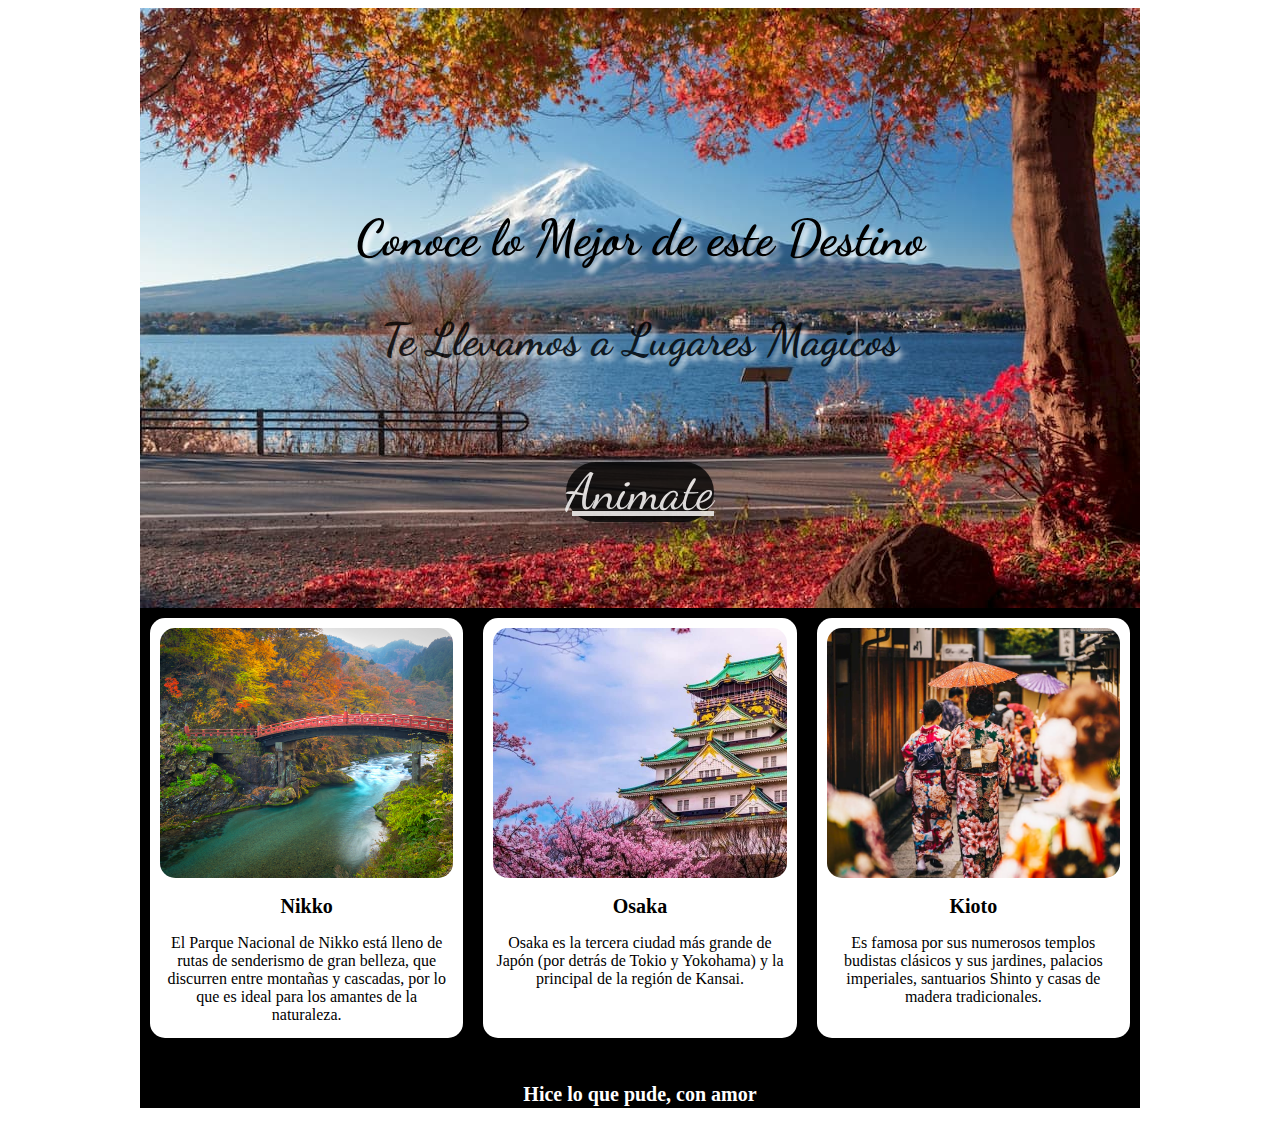
<file: index.html>
<!DOCTYPE html>
<center>
<html lang="en">
<head>
  <meta charset="UTF-8">
  <title>Japon de Ensueño!</title>

<link href="https://fonts.googleapis.com/css2?family=Dancing+Script&family=Indie+Flower&display=swap" rel="stylesheet">

  <link rel="stylesheet" href="css/style.css">
</head>
<body>
	 <div class="banner">
  <h1>Conoce lo Mejor de este Destino
  <p>Te Llevamos a Lugares Magicos</p> </h1>

<div class="container">
    <a href="https://japonismo.com/"
    	target="-blank" class="btn-link">
    Animate </a>
</div>
</div>
 
 <!-- Nikko card -->
      <div class="card-white">
      	<div class="ciudades">
        <img src="JTB/NIKKO.jpg" alt>
        <h2>Nikko</h2>
        El Parque Nacional de Nikko está lleno de rutas de senderismo de gran belleza, que discurren entre montañas y cascadas, por lo que es ideal para los amantes de la naturaleza.
      </div>

<!-- Osaka card -->
      <div class="ciudades">
        <img src="JTB/OSAKA.jpg" alt=>
        <h2>Osaka</h2>
        Osaka es la tercera ciudad más grande de Japón (por detrás de Tokio y Yokohama) y la principal de la región de Kansai.
      </div>
 
 <!-- Kioto card -->
      <div class="ciudades">
        <img src="JTB/KIOTO.jpg" alt=>
        <h2>Kioto</h2>
        Es famosa por sus numerosos templos budistas clásicos y sus jardines, palacios imperiales, santuarios Shinto y casas de madera tradicionales.
      </div>
      </div>
<footer> 
	<h3>Hice lo que pude, con amor</h3>
</footer>
</div>

</body>
</html>
</center>
</file>
<file: css/style.css>
h1{
color:black;
font-size: 50px;
font-family: 'Dancing Script', cursive;
text-align: center;
margin: 0px;
text-shadow: #ffffff 0.1em 0.1em 0.1em
}

p{ color: black;
    font-size: 45px;
    opacity: 0.79; 
}
h2{
	color:black;
	font-size: 20px;
}
.card-white{
	display: flex;
	width: 1000px;
	height: 500px;
	background-color: black;
	margin-top: 0px;
}

	.ciudades{
	background-color: white;
	padding: 10px 10px;
	margin: 10px;
	flex-grow: 3;
	border-radius: 15px;
	box-shadow: 20px;
	width: 10%;
	height: 400px;
	}
.card-white img{
	border-radius: 15px;
	box-shadow: 20px;
	width: 100%;
	height: 250px;
	display: flex;
	object-fit: cover;
}
.banner{
	width: 1000px;
	height: 400px;
	background-image: url(../JTB/MONTF.jpg);
	object-fit: cover;
	background-size: cover;
	padding-top: 200px;
}
.btn-link{
	background-color: black;
	border-radius: 80px;
	box-shadow: 0px;
	width: 800px;
	height: 200px;
	color:white;
	opacity: 0.79;
	margin-top: 400px;
	font-family: 'Dancing Script', cursive;
	font-size: 50px;
}
.container{
padding-top:50px;
text-align: center;
width: 100%;
}
h3{
	color:white;
	font-size: 20px;
	text-align: center;
	font-family: verdana;
	margin-top: -25px;



}
</file>
